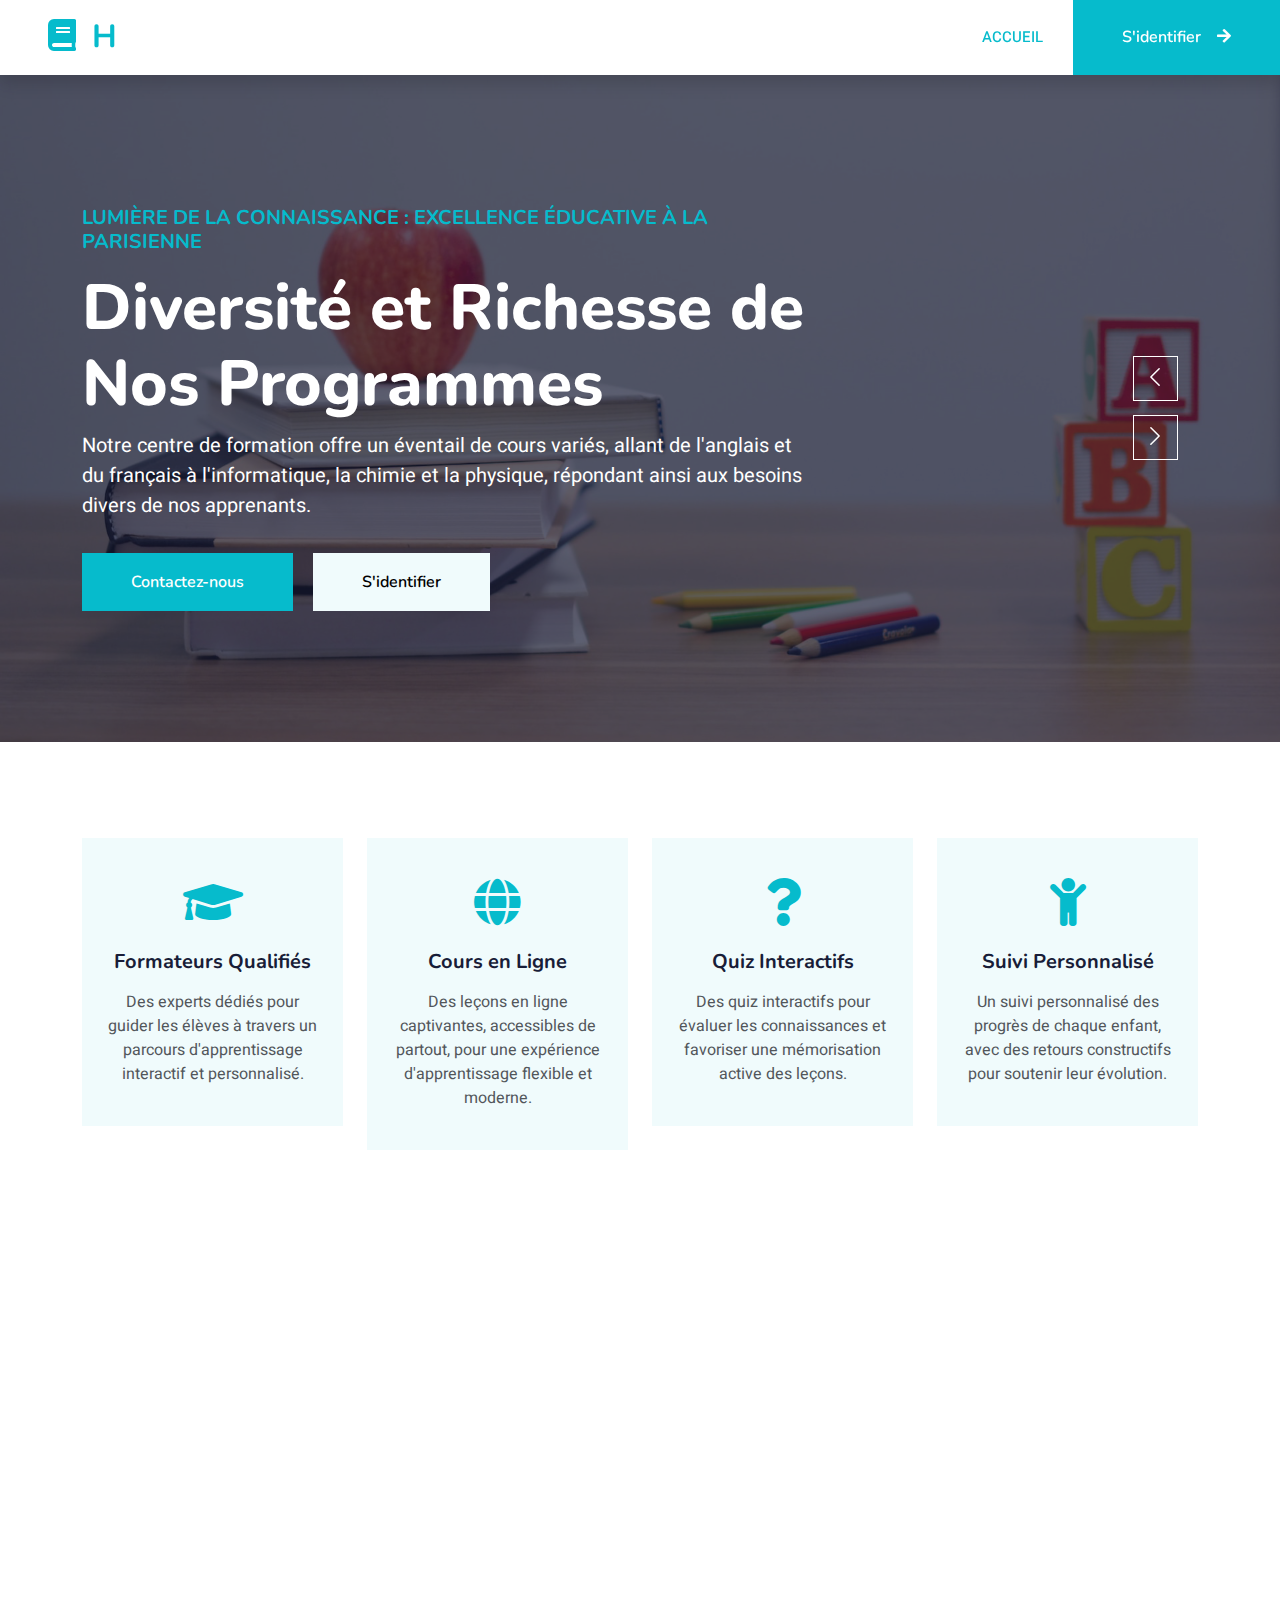
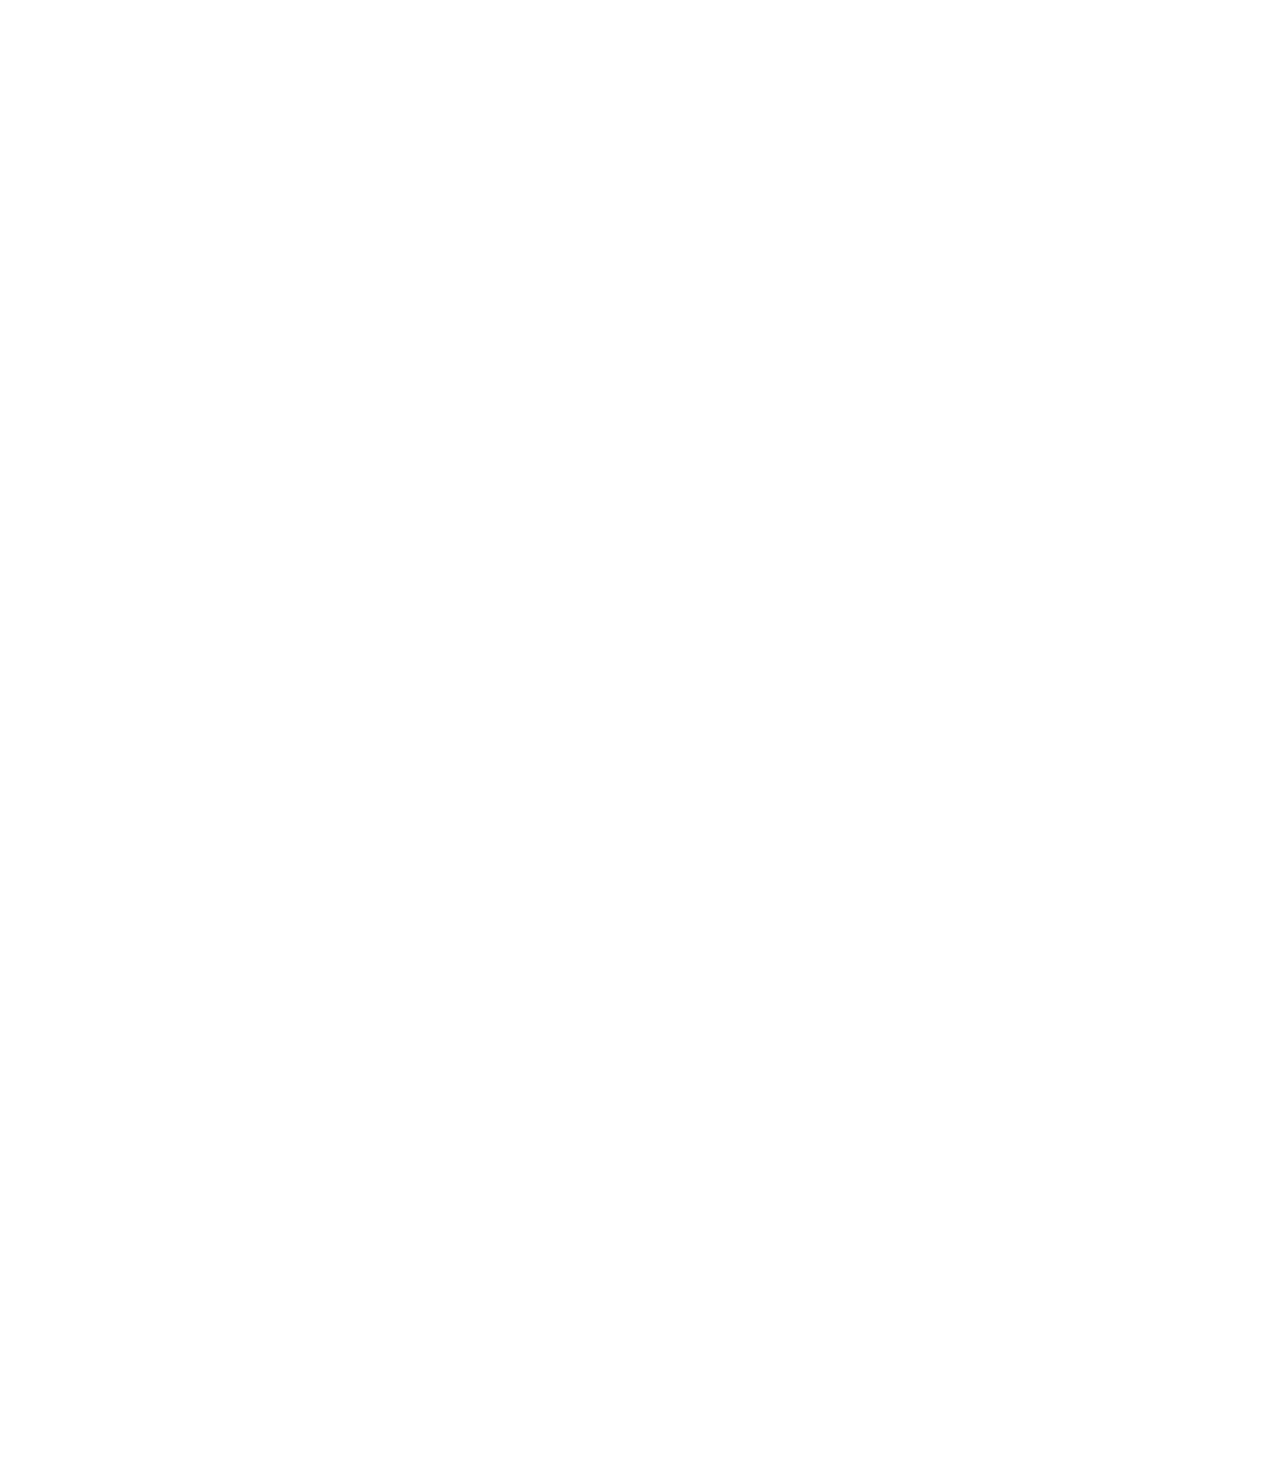
<file: index.html>
<!DOCTYPE html>
<html lang="en">

<head>
    <meta charset="utf-8">
    <title>Horizon de Savoir</title>
    <meta content="width=device-width, initial-scale=1.0" name="viewport">
    <meta content="" name="keywords">
    <meta content="" name="description">

    <!-- Favicon -->
    <link href="img/favicon.ico" rel="icon">

    <!-- Google Web Fonts -->
    <link rel="preconnect" href="https://fonts.googleapis.com">
    <link rel="preconnect" href="https://fonts.gstatic.com" crossorigin>
    <link href="https://fonts.googleapis.com/css2?family=Heebo:wght@400;500;600&family=Nunito:wght@600;700;800&display=swap" rel="stylesheet">

    <!-- Icon Font Stylesheet -->
    <link href="https://cdnjs.cloudflare.com/ajax/libs/font-awesome/5.15.3/css/all.min.css" rel="stylesheet">

    <link href="https://cdn.jsdelivr.net/npm/bootstrap-icons@1.4.1/font/bootstrap-icons.css" rel="stylesheet">

    <!-- Libraries Stylesheet -->
    <link href="lib/animate/animate.min.css" rel="stylesheet">
    <link href="lib/owlcarousel/assets/owl.carousel.min.css" rel="stylesheet">

    <!-- Customized Bootstrap Stylesheet -->
    <link href="css/bootstrap.min.css" rel="stylesheet">

    <!-- Template Stylesheet -->
    <link href="css/style.css" rel="stylesheet">
</head>

<body>
    <!-- Spinner Start -->
    <div id="spinner" class="show bg-white position-fixed translate-middle w-100 vh-100 top-50 start-50 d-flex align-items-center justify-content-center">
        <div class="spinner-border text-primary" style="width: 3rem; height: 3rem;" role="status">
            <span class="sr-only">Loading...</span>
        </div>
    </div>
    <!-- Spinner End -->
    <!-- Navbar Start -->
    <nav class="navbar navbar-expand-lg bg-white navbar-light shadow sticky-top p-0">
        <a href="index.html" class="navbar-brand d-flex align-items-center px-4 px-lg-5">
            <h2 class="m-0 text-primary"><i class="fa fa-book me-3"></i>H</h2>
        </a>
        <button type="button" class="navbar-toggler me-4" data-bs-toggle="collapse" data-bs-target="#navbarCollapse">
            <span class="navbar-toggler-icon"></span>
        </button>
        <div class="collapse navbar-collapse" id="navbarCollapse">
            <div class="navbar-nav ms-auto p-4 p-lg-0">
                <a href="index.html" class="nav-item nav-link active">Accueil</a>
            </div>
            <a href="login.html" class="btn btn-primary py-4 px-lg-5 d-none d-lg-block">S'identifier<i class="fa fa-arrow-right ms-3"></i></a>
        </div>
    </nav>
    <!-- Navbar End -->


    <!-- Carousel Start -->
    <div class="container-fluid p-0 mb-5">
        <div class="owl-carousel header-carousel position-relative">
            <div class="owl-carousel-item position-relative">
                <img class="img-fluid" src="img/carousel-1.jpg" alt="">
                <div class="position-absolute top-0 start-0 w-100 h-100 d-flex align-items-center" style="background: rgba(24, 29, 56, .7);">
                    <div class="container">
                        <div class="row justify-content-start">
                            <div class="col-sm-10 col-lg-8">
                                <h5 class="text-primary text-uppercase mb-3 animated slideInDown">Lumière de la Connaissance : Excellence Éducative à la Parisienne</h5>
                                <h1 class="display-3 text-white animated slideInDown">Diversité et Richesse de Nos Programmes</h1>
                                <p class="fs-5 text-white mb-4 pb-2">Notre centre de formation offre un éventail de cours variés, allant de l'anglais et du français à l'informatique, la chimie et la physique, répondant ainsi aux besoins divers de nos apprenants.</p>
                                <a href="" class="btn btn-primary py-md-3 px-md-5 me-3 animated slideInLeft">Contactez-nous</a>
                                <a href="" class="btn btn-light py-md-3 px-md-5 animated slideInRight">S'identifier</a>
                            </div>
                        </div>
                    </div>
                </div>
            </div>
            <div class="owl-carousel-item position-relative">
                <img class="img-fluid" src="img/carousel-2.jpg" alt="">
                <div class="position-absolute top-0 start-0 w-100 h-100 d-flex align-items-center" style="background: rgba(24, 29, 56, .7);">
                    <div class="container">
                        <div class="row justify-content-start">
                            <div class="col-sm-10 col-lg-8">
                                <h5 class="text-primary text-uppercase mb-3 animated slideInDown">Lumière de la Connaissance : Excellence Éducative à la Parisienne</h5>
                                <h1 class="display-3 text-white animated slideInDown">Engagement envers l'Excellence Éducative</h1>
                                <p class="fs-5 text-white mb-4 pb-2">Nous nous engageons à fournir une éducation de qualité dans plusieurs disciplines clés, assurant une expérience d'apprentissage complète et diversifiée.</p>
                                <a href="" class="btn btn-primary py-md-3 px-md-5 me-3 animated slideInLeft">Contactez-nous</a>
                                <a href="" class="btn btn-light py-md-3 px-md-5 animated slideInRight">S'identifier</a>
                            </div>
                        </div>
                    </div>
                </div>
            </div>
        </div>
    </div>
    <!-- Carousel End -->


    <!-- Service Start -->
    <div class="container-xxl py-5">
        <div class="container">
            <div class="row g-4">
                <div class="col-lg-3 col-sm-6 wow fadeInUp" data-wow-delay="0.1s">
                    <div class="service-item text-center pt-3">
                        <div class="p-4">
                            <i class="fa fa-3x fa-graduation-cap text-primary mb-4"></i>
                            <h5 class="mb-3">Formateurs Qualifiés</h5>
                            <p>Des experts dédiés pour guider les élèves à travers un parcours d'apprentissage interactif et personnalisé.</p>
                        </div>
                    </div>
                </div>
                <div class="col-lg-3 col-sm-6 wow fadeInUp" data-wow-delay="0.3s">
                    <div class="service-item text-center pt-3">
                        <div class="p-4">
                            <i class="fa fa-3x fa-globe text-primary mb-4"></i>
                            <h5 class="mb-3">Cours en Ligne</h5>
                            <p>Des leçons en ligne captivantes, accessibles de partout, pour une expérience d'apprentissage flexible et moderne.</p>
                        </div>
                    </div>
                </div>
                <div class="col-lg-3 col-sm-6 wow fadeInUp" data-wow-delay="0.5s">
                    <div class="service-item text-center pt-3">
                        <div class="p-4">
                            <i class="fas fa-3x fa-question text-primary mb-4"></i>
                            <h5 class="mb-3">Quiz Interactifs</h5>
                            <p>Des quiz interactifs pour évaluer les connaissances et favoriser une mémorisation active des leçons.</p>
                        </div>
                    </div>
                </div>                
                <div class="col-lg-3 col-sm-6 wow fadeInUp" data-wow-delay="0.7s">
                    <div class="service-item text-center pt-3">
                        <div class="p-4">
                            <i class="fa fa-3x fa-child text-primary mb-4"></i>
                            <h5 class="mb-3">Suivi Personnalisé</h5>
                            <p>Un suivi personnalisé des progrès de chaque enfant, avec des retours constructifs pour soutenir leur évolution.</p>
                        </div>
                    </div>
                </div>
            </div>
        </div>
    </div>
     <!--Service End -->



    <!-- About Start
    <div class="container-xxl py-5">
        <div class="container">
            <div class="row g-5">
                <div class="col-lg-6 wow fadeInUp" data-wow-delay="0.1s" style="min-height: 400px;">
                    <div class="position-relative h-100">
                        <img class="img-fluid position-absolute w-100 h-100" src="img/about.jpg" alt="" style="object-fit: cover;">
                    </div>
                </div>
                <div class="col-lg-6 wow fadeInUp" data-wow-delay="0.3s">
                    <h6 class="section-title bg-white text-start text-primary pe-3">About Us</h6>
                    <h1 class="mb-4">Welcome to eLEARNING</h1>
                    <p class="mb-4">Tempor erat elitr rebum at clita. Diam dolor diam ipsum sit. Aliqu diam amet diam et eos. Clita erat ipsum et lorem et sit.</p>
                    <p class="mb-4">Tempor erat elitr rebum at clita. Diam dolor diam ipsum sit. Aliqu diam amet diam et eos. Clita erat ipsum et lorem et sit, sed stet lorem sit clita duo justo magna dolore erat amet</p>
                    <div class="row gy-2 gx-4 mb-4">
                        <div class="col-sm-6">
                            <p class="mb-0"><i class="fa fa-arrow-right text-primary me-2"></i>Skilled Instructors</p>
                        </div>
                        <div class="col-sm-6">
                            <p class="mb-0"><i class="fa fa-arrow-right text-primary me-2"></i>Online Classes</p>
                        </div>
                        <div class="col-sm-6">
                            <p class="mb-0"><i class="fa fa-arrow-right text-primary me-2"></i>International Certificate</p>
                        </div>
                        <div class="col-sm-6">
                            <p class="mb-0"><i class="fa fa-arrow-right text-primary me-2"></i>Skilled Instructors</p>
                        </div>
                        <div class="col-sm-6">
                            <p class="mb-0"><i class="fa fa-arrow-right text-primary me-2"></i>Online Classes</p>
                        </div>
                        <div class="col-sm-6">
                            <p class="mb-0"><i class="fa fa-arrow-right text-primary me-2"></i>International Certificate</p>
                        </div>
                    </div>
                    <a class="btn btn-primary py-3 px-5 mt-2" href="">Read More</a>
                </div>
            </div>
        </div>
    </div>
    About End -->
    <div class="container-xxl py-5 category">
        <div class="container">
            <!-- Title Section -->
            <!-- ... -->
    
            <!-- Categories Grid -->
            <div class="row g-3">
                <!-- Langue Arabe -->
                <div class="col-lg-4 col-md-6 wow zoomIn" data-wow-delay="0.1s">
                    <a class="position-relative d-block overflow-hidden" href="">
                        <img class="img-fluid" src="img/arabic.jpg" alt="">
                        <div class="bg-white text-center position-absolute bottom-0 end-0 py-2 px-3" style="margin: 1px;">
                            <h5 class="m-0">Langue Arabe</h5>
                            <small class="text-primary">3 à 12 ans</small>
                        </div>
                    </a>
                </div>
    
                <!-- Langue Anglaise -->
                <div class="col-lg-4 col-md-6 wow zoomIn" data-wow-delay="0.3s">
                    <a class="position-relative d-block overflow-hidden" href="">
                        <img class="img-fluid" src="img/english.jpg" alt="">
                        <div class="bg-white text-center position-absolute bottom-0 end-0 py-2 px-3" style="margin: 1px;">
                            <h5 class="m-0">Langue anglaise</h5>
                            <small class="text-primary">6 à 12 ans</small>
                        </div>
                    </a>
                </div>
    
                <!-- Mathématiques -->
                <div class="col-lg-4 col-md-6 wow zoomIn" data-wow-delay="0.5s">
                    <a class="position-relative d-block overflow-hidden" href="">
                        <img class="img-fluid" src="img/math.jpg" alt="">
                        <div class="bg-white text-center position-absolute bottom-0 end-0 py-2 px-3" style="margin: 1px;">
                            <h5 class="m-0">Mathématiques</h5>
                            <small class="text-primary">6 à 12 ans</small>
                        </div>
                    </a>
                </div>
    
                <!-- Physique -->
                <div class="col-lg-4 col-md-6 wow zoomIn" data-wow-delay="0.7s">
                    <a class="position-relative d-block overflow-hidden" href="">
                        <img class="img-fluid" src="img/physics.jpg" alt="">
                        <div class="bg-white text-center position-absolute bottom-0 end-0 py-2 px-3" style="margin: 1px;">
                            <h5 class="m-0">Physique</h5>
                            <small class="text-primary">6 à 12 ans</small>
                        </div>
                    </a>
                </div>
    
                <!-- Chimie -->
                <div class="col-lg-4 col-md-6 wow zoomIn" data-wow-delay="0.6s">
                    <a class="position-relative d-block overflow-hidden" href="">
                        <img class="img-fluid" src="img/chemistry.jpg" alt="">
                        <div class="bg-white text-center position-absolute bottom-0 end-0 py-2 px-3" style="margin: 1px;">
                            <h5 class="m-0">Chimie</h5>
                            <small class="text-primary">3 à 12 ans</small>
                        </div>
                    </a>
                </div>
    
                <!-- Informatique -->
                <div class="col-lg-4 col-md-6 wow zoomIn" data-wow-delay="0.6s">
                    <a class="position-relative d-block overflow-hidden" href="">
                        <img class="img-fluid" src="img/it.jpg" alt="">
                        <div class="bg-white text-center position-absolute bottom-0 end-0 py-2 px-3" style="margin: 1px;">
                            <h5 class="m-0">Informatique</h5>
                            <small class="text-primary">3 à 12 ans</small>
                        </div>
                    </a>
                </div>
            </div>
        </div>
    </div>    



    <!-- Courses Start
    <div class="container-xxl py-5">
        <div class="container">
            <div class="text-center wow fadeInUp" data-wow-delay="0.1s">
                <h6 class="section-title bg-white text-center text-primary px-3">Courses</h6>
                <h1 class="mb-5">Popular Courses</h1>
            </div>
            <div class="row g-4 justify-content-center">
                <div class="col-lg-4 col-md-6 wow fadeInUp" data-wow-delay="0.1s">
                    <div class="course-item bg-light">
                        <div class="position-relative overflow-hidden">
                            <img class="img-fluid" src="img/course-1.jpg" alt="">
                            <div class="w-100 d-flex justify-content-center position-absolute bottom-0 start-0 mb-4">
                                <a href="#" class="flex-shrink-0 btn btn-sm btn-primary px-3 border-end" style="border-radius: 30px 0 0 30px;">Read More</a>
                                <a href="#" class="flex-shrink-0 btn btn-sm btn-primary px-3" style="border-radius: 0 30px 30px 0;">Join Now</a>
                            </div>
                        </div>
                        <div class="text-center p-4 pb-0">
                            <h3 class="mb-0">$149.00</h3>
                            <div class="mb-3">
                                <small class="fa fa-star text-primary"></small>
                                <small class="fa fa-star text-primary"></small>
                                <small class="fa fa-star text-primary"></small>
                                <small class="fa fa-star text-primary"></small>
                                <small class="fa fa-star text-primary"></small>
                                <small>(123)</small>
                            </div>
                            <h5 class="mb-4">Web Design & Development Course for Beginners</h5>
                        </div>
                        <div class="d-flex border-top">
                            <small class="flex-fill text-center border-end py-2"><i class="fa fa-user-tie text-primary me-2"></i>John Doe</small>
                            <small class="flex-fill text-center border-end py-2"><i class="fa fa-clock text-primary me-2"></i>1.49 Hrs</small>
                            <small class="flex-fill text-center py-2"><i class="fa fa-user text-primary me-2"></i>30 Students</small>
                        </div>
                    </div>
                </div>
                <div class="col-lg-4 col-md-6 wow fadeInUp" data-wow-delay="0.3s">
                    <div class="course-item bg-light">
                        <div class="position-relative overflow-hidden">
                            <img class="img-fluid" src="img/course-2.jpg" alt="">
                            <div class="w-100 d-flex justify-content-center position-absolute bottom-0 start-0 mb-4">
                                <a href="#" class="flex-shrink-0 btn btn-sm btn-primary px-3 border-end" style="border-radius: 30px 0 0 30px;">Read More</a>
                                <a href="#" class="flex-shrink-0 btn btn-sm btn-primary px-3" style="border-radius: 0 30px 30px 0;">Join Now</a>
                            </div>
                        </div>
                        <div class="text-center p-4 pb-0">
                            <h3 class="mb-0">$149.00</h3>
                            <div class="mb-3">
                                <small class="fa fa-star text-primary"></small>
                                <small class="fa fa-star text-primary"></small>
                                <small class="fa fa-star text-primary"></small>
                                <small class="fa fa-star text-primary"></small>
                                <small class="fa fa-star text-primary"></small>
                                <small>(123)</small>
                            </div>
                            <h5 class="mb-4">Web Design & Development Course for Beginners</h5>
                        </div>
                        <div class="d-flex border-top">
                            <small class="flex-fill text-center border-end py-2"><i class="fa fa-user-tie text-primary me-2"></i>John Doe</small>
                            <small class="flex-fill text-center border-end py-2"><i class="fa fa-clock text-primary me-2"></i>1.49 Hrs</small>
                            <small class="flex-fill text-center py-2"><i class="fa fa-user text-primary me-2"></i>30 Students</small>
                        </div>
                    </div>
                </div>
                <div class="col-lg-4 col-md-6 wow fadeInUp" data-wow-delay="0.5s">
                    <div class="course-item bg-light">
                        <div class="position-relative overflow-hidden">
                            <img class="img-fluid" src="img/course-3.jpg" alt="">
                            <div class="w-100 d-flex justify-content-center position-absolute bottom-0 start-0 mb-4">
                                <a href="#" class="flex-shrink-0 btn btn-sm btn-primary px-3 border-end" style="border-radius: 30px 0 0 30px;">Read More</a>
                                <a href="#" class="flex-shrink-0 btn btn-sm btn-primary px-3" style="border-radius: 0 30px 30px 0;">Join Now</a>
                            </div>
                        </div>
                        <div class="text-center p-4 pb-0">
                            <h3 class="mb-0">$149.00</h3>
                            <div class="mb-3">
                                <small class="fa fa-star text-primary"></small>
                                <small class="fa fa-star text-primary"></small>
                                <small class="fa fa-star text-primary"></small>
                                <small class="fa fa-star text-primary"></small>
                                <small class="fa fa-star text-primary"></small>
                                <small>(123)</small>
                            </div>
                            <h5 class="mb-4">Web Design & Development Course for Beginners</h5>
                        </div>
                        <div class="d-flex border-top">
                            <small class="flex-fill text-center border-end py-2"><i class="fa fa-user-tie text-primary me-2"></i>John Doe</small>
                            <small class="flex-fill text-center border-end py-2"><i class="fa fa-clock text-primary me-2"></i>1.49 Hrs</small>
                            <small class="flex-fill text-center py-2"><i class="fa fa-user text-primary me-2"></i>30 Students</small>
                        </div>
                    </div>
                </div>
            </div>
        </div>
    </div>
    Courses End -->


    <!-- Team Start -->
    <div class="container-xxl py-5">
        <div class="container">
            <div class="text-center wow fadeInUp" data-wow-delay="0.1s">
                <h6 class="section-title bg-white text-center text-primary px-3">Nos Instructeurs</h6>
                <h1 class="mb-5">Le couple</h1>
            </div>
            <div class="row g-4">
                <div class="col-lg-6 col-md-6 wow fadeInUp" data-wow-delay="0.1s">
                    <div class="team-item bg-light">
                        <div class="overflow-hidden">
                            <img class="img-fluid" src="img/team-1.jpg" alt="">
                        </div>
                        <div class="position-relative d-flex justify-content-center" style="margin-top: -23px;">
                            <div class="bg-light d-flex justify-content-center pt-2 px-1">
                                <a class="btn btn-sm-square btn-primary mx-1" href=""><i class="fab fa-facebook-f"></i></a>
                                <a class="btn btn-sm-square btn-primary mx-1" href=""><i class="fab fa-twitter"></i></a>
                                <a class="btn btn-sm-square btn-primary mx-1" href=""><i class="fab fa-instagram"></i></a>
                            </div>
                        </div>
                        <div class="text-center p-4">
                            <h5 class="mb-0">Ilyes Abid</h5>
                            <small>y9ari fil fac </small>
                        </div>
                    </div>
                </div>
                <div class="col-lg-6 col-md-6 wow fadeInUp" data-wow-delay="0.3s">
                    <div class="team-item bg-light">
                        <div class="overflow-hidden">
                            <img class="img-fluid" src="img/team-2.jpg" alt="">
                        </div>
                        <div class="position-relative d-flex justify-content-center" style="margin-top: -23px;">
                            <div class="bg-light d-flex justify-content-center pt-2 px-1">
                                <a class="btn btn-sm-square btn-primary mx-1" href=""><i class="fab fa-facebook-f"></i></a>
                                <a class="btn btn-sm-square btn-primary mx-1" href=""><i class="fab fa-twitter"></i></a>
                                <a class="btn btn-sm-square btn-primary mx-1" href=""><i class="fab fa-instagram"></i></a>
                            </div>
                        </div>
                        <div class="text-center p-4">
                            <h5 class="mb-0">Henda Mhiri</h5>
                            <small>rabatou bayt</small>
                        </div>
                    </div>
                </div>
            </div>
        </div>
    </div>
    <!-- Team End -->


    <!-- Testimonial Start
    <div class="container-xxl py-5 wow fadeInUp" data-wow-delay="0.1s">
        <div class="container">
            <div class="text-center">
                <h6 class="section-title bg-white text-center text-primary px-3">Testimonial</h6>
                <h1 class="mb-5">Our Students Say!</h1>
            </div>
            <div class="owl-carousel testimonial-carousel position-relative">
                <div class="testimonial-item text-center">
                    <img class="border rounded-circle p-2 mx-auto mb-3" src="img/testimonial-1.jpg" style="width: 80px; height: 80px;">
                    <h5 class="mb-0">Client Name</h5>
                    <p>Profession</p>
                    <div class="testimonial-text bg-light text-center p-4">
                    <p class="mb-0">Tempor erat elitr rebum at clita. Diam dolor diam ipsum sit diam amet diam et eos. Clita erat ipsum et lorem et sit.</p>
                    </div>
                </div>
                <div class="testimonial-item text-center">
                    <img class="border rounded-circle p-2 mx-auto mb-3" src="img/testimonial-2.jpg" style="width: 80px; height: 80px;">
                    <h5 class="mb-0">Client Name</h5>
                    <p>Profession</p>
                    <div class="testimonial-text bg-light text-center p-4">
                    <p class="mb-0">Tempor erat elitr rebum at clita. Diam dolor diam ipsum sit diam amet diam et eos. Clita erat ipsum et lorem et sit.</p>
                    </div>
                </div>
                <div class="testimonial-item text-center">
                    <img class="border rounded-circle p-2 mx-auto mb-3" src="img/testimonial-3.jpg" style="width: 80px; height: 80px;">
                    <h5 class="mb-0">Client Name</h5>
                    <p>Profession</p>
                    <div class="testimonial-text bg-light text-center p-4">
                    <p class="mb-0">Tempor erat elitr rebum at clita. Diam dolor diam ipsum sit diam amet diam et eos. Clita erat ipsum et lorem et sit.</p>
                    </div>
                </div>
                <div class="testimonial-item text-center">
                    <img class="border rounded-circle p-2 mx-auto mb-3" src="img/testimonial-4.jpg" style="width: 80px; height: 80px;">
                    <h5 class="mb-0">Client Name</h5>
                    <p>Profession</p>
                    <div class="testimonial-text bg-light text-center p-4">
                    <p class="mb-0">Tempor erat elitr rebum at clita. Diam dolor diam ipsum sit diam amet diam et eos. Clita erat ipsum et lorem et sit.</p>
                    </div>
                </div>
            </div>
        </div>
    </div>
    Testimonial End -->
        

    <!-- Footer Start -->
    <div class="container-fluid bg-dark text-light footer pt-5 mt-5 wow fadeIn" data-wow-delay="0.1s">
        <div class="container py-5">
            <div class="row g-5">
                <div class="col-lg-3 col-md-6">
                    <h4 class="text-white mb-3">Contact</h4>
                    <p class="mb-2"><i class="fa fa-map-marker-alt me-3"></i>123 Street, New York, USA</p>
                    <p class="mb-2"><i class="fa fa-phone-alt me-3"></i>+012 345 67890</p>
                    <p class="mb-2"><i class="fa fa-envelope me-3"></i>info@example.com</p>
                    <div class="d-flex pt-2">
                        <a class="btn btn-outline-light btn-social" href=""><i class="fab fa-twitter"></i></a>
                        <a class="btn btn-outline-light btn-social" href=""><i class="fab fa-facebook-f"></i></a>
                        <a class="btn btn-outline-light btn-social" href=""><i class="fab fa-youtube"></i></a>
                        <a class="btn btn-outline-light btn-social" href=""><i class="fab fa-linkedin-in"></i></a>
                    </div>
                </div>
                <div class="col-lg-3 col-md-6">
                    <h4 class="text-white mb-3">Newsletter</h4>
                    <p>Dolor amet sit justo amet elitr clita ipsum elitr est.</p>
                    <div class="position-relative mx-auto" style="max-width: 400px;">
                        <input class="form-control border-0 w-100 py-3 ps-4 pe-5" type="text" placeholder="Your email">
                    </div>
                </div>
            </div>
        </div>
        <div class="container">
            <div class="copyright">
                <div class="row">
                    <div class="col-md-6 text-center text-md-start mb-3 mb-md-0">
                        &copy; <a class="border-bottom" href="#">Horizon de Savoir</a>, tous droits réservés.
                        <!--
                       /*** This template is free as long as you keep the footer author’s credit link/attribution link/backlink. If you'd like to use the template without the footer author’s credit link/attribution link/backlink, you can purchase the Credit Removal License from "https://htmlcodex.com/credit-removal". Thank you for your support. ***/
                        -->
                    </div>
                </div>
            </div>
        </div>
    </div>
    <!--Footer End -->


    <!-- Back to Top 
    <a href="#" class="btn btn-lg btn-primary btn-lg-square back-to-top"><i class="bi bi-arrow-up"></i></a>
    -->

    <!-- JavaScript Libraries -->
    <script src="https://code.jquery.com/jquery-3.4.1.min.js"></script>
    <script src="https://cdn.jsdelivr.net/npm/bootstrap@5.0.0/dist/js/bootstrap.bundle.min.js"></script>
    <script src="lib/wow/wow.min.js"></script>
    <script src="lib/easing/easing.min.js"></script>
    <script src="lib/waypoints/waypoints.min.js"></script>
    <script src="lib/owlcarousel/owl.carousel.min.js"></script>

    <!-- Template Javascript -->
    <script src="js/main.js"></script>
</body>

</html>
</file>
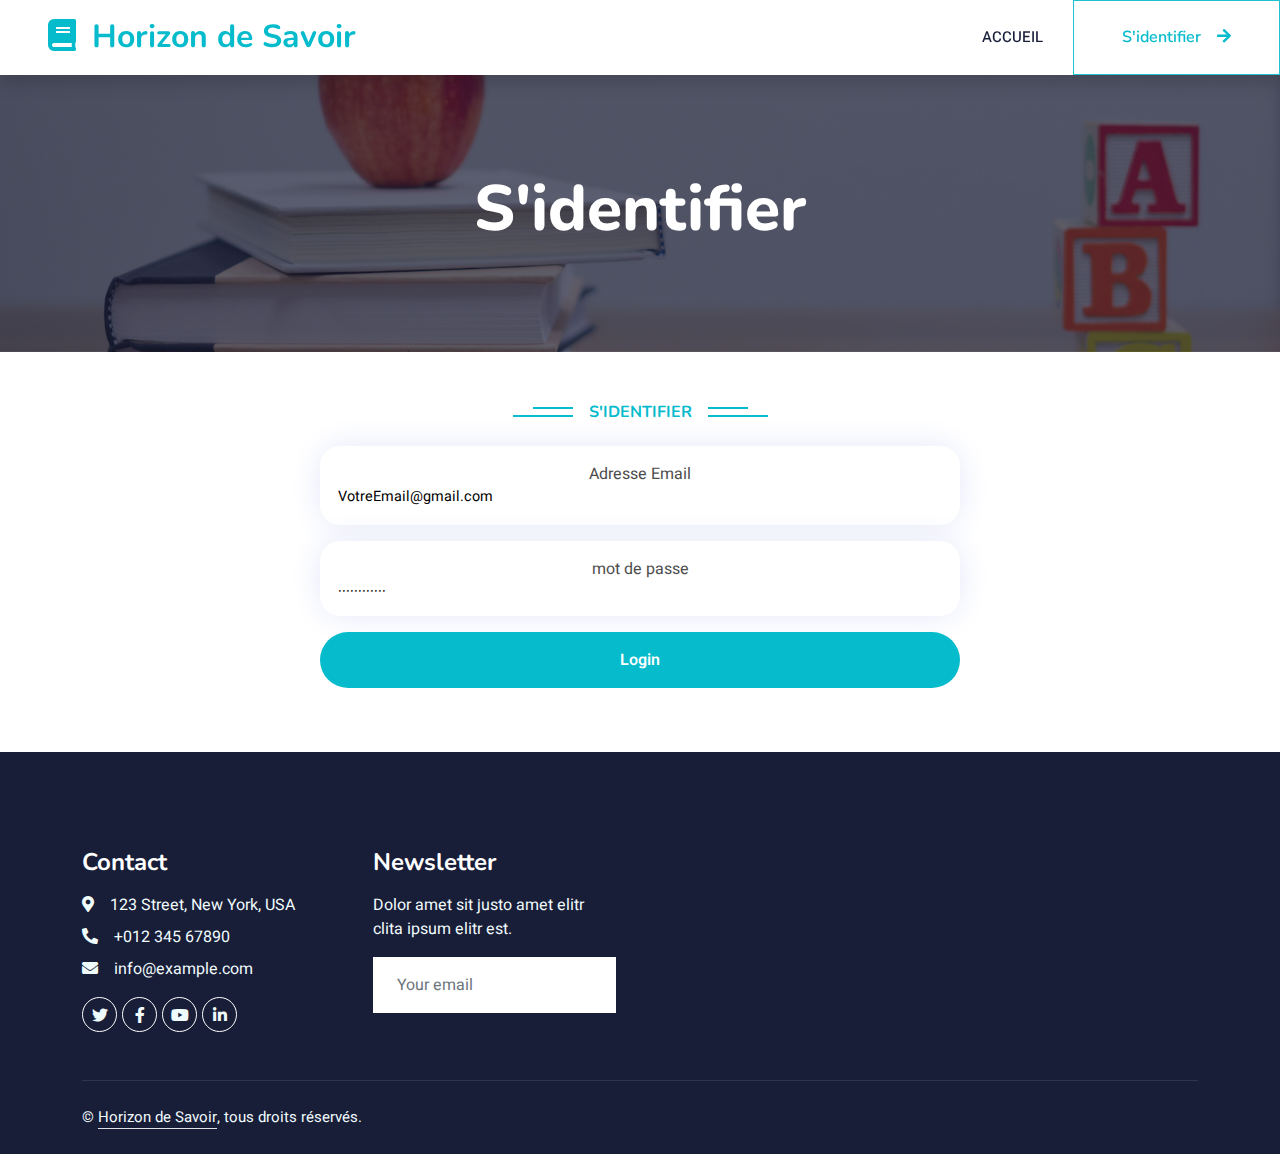
<file: login.html>
<!DOCTYPE html>
<html lang="en">

<head>
    <meta charset="utf-8">
    <title>Horizon de Savoir-Login</title>
    <meta content="width=device-width, initial-scale=1.0" name="viewport">
    <meta content="" name="keywords">
    <meta content="" name="description">

    <!-- Favicon -->
    <link href="img/favicon.ico" rel="icon">

    <!-- Google Web Fonts -->
    <link rel="preconnect" href="https://fonts.googleapis.com">
    <link rel="preconnect" href="https://fonts.gstatic.com" crossorigin>
    <link href="https://fonts.googleapis.com/css2?family=Heebo:wght@400;500;600&family=Nunito:wght@600;700;800&display=swap" rel="stylesheet">

    <!-- Icon Font Stylesheet -->
    <link href="https://cdnjs.cloudflare.com/ajax/libs/font-awesome/5.10.0/css/all.min.css" rel="stylesheet">
    <link href="https://cdn.jsdelivr.net/npm/bootstrap-icons@1.4.1/font/bootstrap-icons.css" rel="stylesheet">

    <!-- Libraries Stylesheet -->
    <link href="lib/animate/animate.min.css" rel="stylesheet">
    <link href="lib/owlcarousel/assets/owl.carousel.min.css" rel="stylesheet">

    <!-- Customized Bootstrap Stylesheet -->
    <link href="css/bootstrap.min.css" rel="stylesheet">

    <!-- Template Stylesheet -->
    <link href="css/style.css" rel="stylesheet">
</head>

<body>
    <!-- Spinner Start -->
    <div id="spinner" class="show bg-white position-fixed translate-middle w-100 vh-100 top-50 start-50 d-flex align-items-center justify-content-center">
        <div class="spinner-border text-primary" style="width: 3rem; height: 3rem;" role="status">
            <span class="sr-only">Loading...</span>
        </div>
    </div>
    <!-- Spinner End -->


      <!-- Navbar Start -->
      <nav class="navbar navbar-expand-lg bg-white navbar-light shadow sticky-top p-0">
        <a href="index.html" class="navbar-brand d-flex align-items-center px-4 px-lg-5">
            <h2 class="m-0 text-primary"><i class="fa fa-book me-3"></i>Horizon de Savoir</h2>
        </a>
        <button type="button" class="navbar-toggler me-4" data-bs-toggle="collapse" data-bs-target="#navbarCollapse">
            <span class="navbar-toggler-icon"></span>
        </button>
        <div class="collapse navbar-collapse" id="navbarCollapse">
            <div class="navbar-nav ms-auto p-4 p-lg-0">
                <a href="index.html" class="nav-item nav-link">Accueil</a>
            </div>
                <!-- <a href="about.html" class="nav-item nav-link">About</a>
                <a href="courses.html" class="nav-item nav-link">Courses</a>
                <div class="nav-item dropdown">
                    <a href="#" class="nav-link dropdown-toggle" data-bs-toggle="dropdown">Pages</a>
                    <div class="dropdown-menu fade-down m-0">
                        <a href="team.html" class="dropdown-item">Our Team</a>
                        <a href="testimonial.html" class="dropdown-item">Testimonial</a>
                        <a href="404.html" class="dropdown-item">404 Page</a>
                    </div>
                </div>
                <a href="contact.html" class="nav-item nav-link">Contact</a>
            </div> -->
            <a href="" class="btn btn-primary py-4 px-lg-5 d-none d-lg-block active">S'identifier<i class="fa fa-arrow-right ms-3"></i></a>
        </div>
    </nav>
    <!-- Navbar End -->


    <!-- Header Start -->
    <div class="container-fluid bg-primary py-5 mb-5 page-header">
        <div class="container py-5">
            <div class="row justify-content-center">
                <div class="col-lg-10 text-center">
                    <h1 class="display-3 text-white animated slideInDown">S'identifier</h1>
                </div>
            </div>
        </div>
    </div>
    <!-- Header End -->


    <!-- login Start -->
            <div class="text-center wow fadeInUp" data-wow-delay="0.1s">
                <h6 class="section-title bg-white text-center text-primary px-3">S'identifier</h6>
                 <!--<h1 class="mb-5">donnez vos informations d'identification</h1>-->
            
            <div class="form-floating">
                <div class="email">
                    <label for="email">Adresse Email</label>
                      <ion-icon name="mail-outline"></ion-icon>
                      <input type="email" name="email" placeholder="VotreEmail@gmail.com"/>
                  </div>
                  <div class="password">
                    <label for="password">mot de passe</label>
                      <ion-icon name="lock-closed-outline"></ion-icon>
                      <input class="pas" type="password" name="password" placeholder="············"/>
                      <ion-icon class="show-hide" name="eye-outline"></ion-icon>
                  </div>
                  <button class="login">Login </button>
                </div>

            </div>
        </div>
    </div>
    <!-- login End -->


    <!-- Footer Start -->
    <div class="container-fluid bg-dark text-light footer pt-5 mt-5 wow fadeIn" data-wow-delay="0.1s">
        <div class="container py-5">
            <div class="row g-5">
                <div class="col-lg-3 col-md-6">
                    <h4 class="text-white mb-3">Contact</h4>
                    <p class="mb-2"><i class="fa fa-map-marker-alt me-3"></i>123 Street, New York, USA</p>
                    <p class="mb-2"><i class="fa fa-phone-alt me-3"></i>+012 345 67890</p>
                    <p class="mb-2"><i class="fa fa-envelope me-3"></i>info@example.com</p>
                    <div class="d-flex pt-2">
                        <a class="btn btn-outline-light btn-social" href=""><i class="fab fa-twitter"></i></a>
                        <a class="btn btn-outline-light btn-social" href=""><i class="fab fa-facebook-f"></i></a>
                        <a class="btn btn-outline-light btn-social" href=""><i class="fab fa-youtube"></i></a>
                        <a class="btn btn-outline-light btn-social" href=""><i class="fab fa-linkedin-in"></i></a>
                    </div>
                </div>
                <div class="col-lg-3 col-md-6">
                    <h4 class="text-white mb-3">Newsletter</h4>
                    <p>Dolor amet sit justo amet elitr clita ipsum elitr est.</p>
                    <div class="position-relative mx-auto" style="max-width: 400px;">
                        <input class="form-control border-0 w-100 py-3 ps-4 pe-5" type="text" placeholder="Your email">
                    </div>
                </div>
            </div>
        </div>
        <div class="container">
            <div class="copyright">
                <div class="row">
                    <div class="col-md-6 text-center text-md-start mb-3 mb-md-0">
                        &copy; <a class="border-bottom" href="#">Horizon de Savoir</a>, tous droits réservés.
                        <!--
                       /*** This template is free as long as you keep the footer author’s credit link/attribution link/backlink. If you'd like to use the template without the footer author’s credit link/attribution link/backlink, you can purchase the Credit Removal License from "https://htmlcodex.com/credit-removal". Thank you for your support. ***/
                        -->
                    </div>
                </div>
            </div>
        </div>
    </div>
    <!--Footer End -->

    <!-- JavaScript Libraries -->
    <script src="https://code.jquery.com/jquery-3.4.1.min.js"></script>
    <script src="https://cdn.jsdelivr.net/npm/bootstrap@5.0.0/dist/js/bootstrap.bundle.min.js"></script>
    <script src="lib/wow/wow.min.js"></script>
    <script src="lib/easing/easing.min.js"></script>
    <script src="lib/waypoints/waypoints.min.js"></script>
    <script src="lib/owlcarousel/owl.carousel.min.js"></script>

    <!-- Template Javascript -->
    <script src="js/main.js"></script>
</body>

</html>
</file>
<file: css/style.css>
/********** Template CSS **********/
:root {
    --primary: #06BBCC;
    --light: #F0FBFC;
    --dark: #181d38;
}

.fw-medium {
    font-weight: 600 !important;
}

.fw-semi-bold {
    font-weight: 700 !important;
}

.back-to-top {
    position: fixed;
    display: none;
    right: 45px;
    bottom: 45px;
    z-index: 99;
}


/*** Spinner ***/
#spinner {
    opacity: 0;
    visibility: hidden;
    transition: opacity .5s ease-out, visibility 0s linear .5s;
    z-index: 99999;
}

#spinner.show {
    transition: opacity .5s ease-out, visibility 0s linear 0s;
    visibility: visible;
    opacity: 1;
}


/*** Button ***/
.btn {
    font-family: 'Nunito', sans-serif;
    font-weight: 600;
    transition: .5s;
}

.btn.btn-primary,
.btn.btn-secondary {
    color: #FFFFFF;
}

.btn-square {
    width: 38px;
    height: 38px;
}

.btn-sm-square {
    width: 32px;
    height: 32px;
}

.btn-lg-square {
    width: 48px;
    height: 48px;
}

.btn-square,
.btn-sm-square,
.btn-lg-square {
    padding: 0;
    display: flex;
    align-items: center;
    justify-content: center;
    font-weight: normal;
    border-radius: 0px;
}


/*** Navbar ***/
.navbar .dropdown-toggle::after {
    border: none;
    content: "\f107";
    font-family: "Font Awesome 5 Free";
    font-weight: 900;
    vertical-align: middle;
    margin-left: 8px;
}

.navbar-light .navbar-nav .nav-link {
    margin-right: 30px;
    padding: 25px 0;
    color: #FFFFFF;
    font-size: 15px;
    text-transform: uppercase;
    outline: none;
}

.navbar-light .navbar-nav .nav-link:hover,
.navbar-light .navbar-nav .nav-link.active {
    color: var(--primary);
}

@media (max-width: 991.98px) {
    .navbar-light .navbar-nav .nav-link  {
        margin-right: 0;
        padding: 10px 0;
    }

    .navbar-light .navbar-nav {
        border-top: 1px solid #EEEEEE;
    }
}

.navbar-light .navbar-brand,
.navbar-light a.btn {
    height: 75px;
}

.navbar-light .navbar-nav .nav-link {
    color: var(--dark);
    font-weight: 500;
}

.navbar-light.sticky-top {
    top: -100px;
    transition: .5s;
}

@media (min-width: 992px) {
    .navbar .nav-item .dropdown-menu {
        display: block;
        margin-top: 0;
        opacity: 0;
        visibility: hidden;
        transition: .5s;
    }

    .navbar .dropdown-menu.fade-down {
        top: 100%;
        transform: rotateX(-75deg);
        transform-origin: 0% 0%;
    }

    .navbar .nav-item:hover .dropdown-menu {
        top: 100%;
        transform: rotateX(0deg);
        visibility: visible;
        transition: .5s;
        opacity: 1;
    }
}


.btn-primary.active {
    background-color: white; /* Set the background to white */
    color: var(--primary); /* Set the text color to your primary color */
}

/*** Header carousel ***/
@media (max-width: 768px) {
    .header-carousel .owl-carousel-item {
        position: relative;
        min-height: 500px;
    }
    
    .header-carousel .owl-carousel-item img {
        position: absolute;
        width: 100%;
        height: 100%;
        object-fit: cover;
    }
}

.header-carousel .owl-nav {
    position: absolute;
    top: 50%;
    right: 8%;
    transform: translateY(-50%);
    display: flex;
    flex-direction: column;
}

.header-carousel .owl-nav .owl-prev,
.header-carousel .owl-nav .owl-next {
    margin: 7px 0;
    width: 45px;
    height: 45px;
    display: flex;
    align-items: center;
    justify-content: center;
    color: #FFFFFF;
    background: transparent;
    border: 1px solid #FFFFFF;
    font-size: 22px;
    transition: .5s;
}

.header-carousel .owl-nav .owl-prev:hover,
.header-carousel .owl-nav .owl-next:hover {
    background: var(--primary);
    border-color: var(--primary);
}

.page-header {
    background: linear-gradient(rgba(24, 29, 56, .7), rgba(24, 29, 56, .7)), url(../img/carousel-1.jpg);
    background-position: center center;
    background-repeat: no-repeat;
    background-size: cover;
}

.page-header-inner {
    background: rgba(15, 23, 43, .7);
}

.breadcrumb-item + .breadcrumb-item::before {
    color: var(--light);
}


/*** Section Title ***/
.section-title {
    position: relative;
    display: inline-block;
    text-transform: uppercase;
}

.section-title::before {
    position: absolute;
    content: "";
    width: calc(100% + 80px);
    height: 2px;
    top: 4px;
    left: -40px;
    background: var(--primary);
    z-index: -1;
}

.section-title::after {
    position: absolute;
    content: "";
    width: calc(100% + 120px);
    height: 2px;
    bottom: 5px;
    left: -60px;
    background: var(--primary);
    z-index: -1;
}

.section-title.text-start::before {
    width: calc(100% + 40px);
    left: 0;
}

.section-title.text-start::after {
    width: calc(100% + 60px);
    left: 0;
}


/*** Service ***/
.service-item {
    background: var(--light);
    transition: .5s;
}

.service-item:hover {
    margin-top: -10px;
    background: var(--primary);
}

.service-item * {
    transition: .5s;
}

.service-item:hover * {
    color: var(--light) !important;
}


/*** Categories & Courses ***/
.category img,
.course-item img {
    transition: .5s;
}

.category a:hover img,
.course-item:hover img {
    transform: scale(1.1);
}


/*** Team ***/
.team-item img {
    transition: .5s;
}

.team-item:hover img {
    transform: scale(1.1);
}


/*** Testimonial ***/
.testimonial-carousel::before {
    position: absolute;
    content: "";
    top: 0;
    left: 0;
    height: 100%;
    width: 0;
    background: linear-gradient(to right, rgba(255, 255, 255, 1) 0%, rgba(255, 255, 255, 0) 100%);
    z-index: 1;
}

.testimonial-carousel::after {
    position: absolute;
    content: "";
    top: 0;
    right: 0;
    height: 100%;
    width: 0;
    background: linear-gradient(to left, rgba(255, 255, 255, 1) 0%, rgba(255, 255, 255, 0) 100%);
    z-index: 1;
}

@media (min-width: 768px) {
    .testimonial-carousel::before,
    .testimonial-carousel::after {
        width: 200px;
    }
}

@media (min-width: 992px) {
    .testimonial-carousel::before,
    .testimonial-carousel::after {
        width: 300px;
    }
}

.testimonial-carousel .owl-item .testimonial-text,
.testimonial-carousel .owl-item.center .testimonial-text * {
    transition: .5s;
}

.testimonial-carousel .owl-item.center .testimonial-text {
    background: var(--primary) !important;
}

.testimonial-carousel .owl-item.center .testimonial-text * {
    color: #FFFFFF !important;
}

.testimonial-carousel .owl-dots {
    margin-top: 24px;
    display: flex;
    align-items: flex-end;
    justify-content: center;
}

.testimonial-carousel .owl-dot {
    position: relative;
    display: inline-block;
    margin: 0 5px;
    width: 15px;
    height: 15px;
    border: 1px solid #CCCCCC;
    transition: .5s;
}

.testimonial-carousel .owl-dot.active {
    background: var(--primary);
    border-color: var(--primary);
}


/*** Footer ***/
.footer .btn.btn-social {
    margin-right: 5px;
    width: 35px;
    height: 35px;
    display: flex;
    align-items: center;
    justify-content: center;
    color: var(--light);
    font-weight: normal;
    border: 1px solid #FFFFFF;
    border-radius: 35px;
    transition: .3s;
}

.footer .btn.btn-social:hover {
    color: var(--primary);
}

.footer .btn.btn-link {
    display: block;
    margin-bottom: 5px;
    padding: 0;
    text-align: left;
    color: #FFFFFF;
    font-size: 15px;
    font-weight: normal;
    text-transform: capitalize;
    transition: .3s;
}

.footer .btn.btn-link::before {
    position: relative;
    content: "\f105";
    font-family: "Font Awesome 5 Free";
    font-weight: 900;
    margin-right: 10px;
}

.footer .btn.btn-link:hover {
    letter-spacing: 1px;
    box-shadow: none;
}

.footer .copyright {
    padding: 25px 0;
    font-size: 15px;
    border-top: 1px solid rgba(256, 256, 256, .1);
}

.footer .copyright a {
    color: var(--light);
}

.footer .footer-menu a {
    margin-right: 15px;
    padding-right: 15px;
    border-right: 1px solid rgba(255, 255, 255, .1);
}

.footer .footer-menu a:last-child {
    margin-right: 0;
    padding-right: 0;
    border-right: none;
}

.form-floating {
    display: flex; /* Enables Flexbox */
    flex-direction: column; /* Stacks children vertically */
    align-items: center; /* Centers children horizontally */
    justify-content: center; /* Centers children vertically, if needed */
    width: 100%; /* Ensures the container takes full width of its parent */
    padding: 1em;

}
  .form-floating .email {
    
    background: white;
    box-shadow: 0 0 2em #e6e9f9;
    padding: 1em;
    display: flex;
    flex-direction: column;
    border-radius: 20px;
    color: #4d4d4d;
    margin-bottom: 1em;
    width: 50vw;
    
  }
  .form-floating .email input {
    outline: none;
    border: none;

  }
  .form-floating .email input::-moz-placeholder {
    color: black;
    font-size: 0.9em;
  }
  .form-floating .email input:-ms-input-placeholder {
    color: black;
    font-size: 0.9em;

  }
  .form-floating .email input::placeholder {
    color: black;
    font-size: 0.9em;
  }
  .form-floating .email ion-icon {
    color: #4d4d4d;
    margin-bottom: -0.2em;

  }
  .form-floating .password {
    background: white;
    box-shadow: 0 0 2em #e6e9f9;
    padding: 1em;
    display: flex;
    flex-direction: column;
    border-radius: 20px;
    color: #4d4d4d;
    margin-bottom: 1em;
    width: 50vw;
  }
  .form-floating .password input {
    outline: none;
    border: none;
  }
  .form-floating .password input::-moz-placeholder {
    color: black;
    font-size: 0.9em;
  }
  .form-floating .password input:-ms-input-placeholder {
    color: black;
    font-size: 0.9em;
  }
  .form-floating .password input::placeholder {
    color: black;
    font-size: 0.9em;
  }
  .form-floating .password ion-icon {
    color: #4d4d4d;
    margin-bottom: -0.2em;
  }
  .form-floating .password .show-hide {
    margin-right: -5em;
  }
  .form-floating .login {
    padding: 1em;
    background: var(--primary);
    color: white;
    border: none;
    border-radius: 30px;
    font-weight: 600;
  }

  button {
    cursor: pointer;
    width: 50vw;
  }
  .form-floating .footer {
    display: flex;
    font-size: 0.7em;
    color: #5e5e5e;
    gap: 14em;
    padding-bottom: 10em;
  }
  .form-floating .footer span {
    cursor: pointer;
  }
</file>
